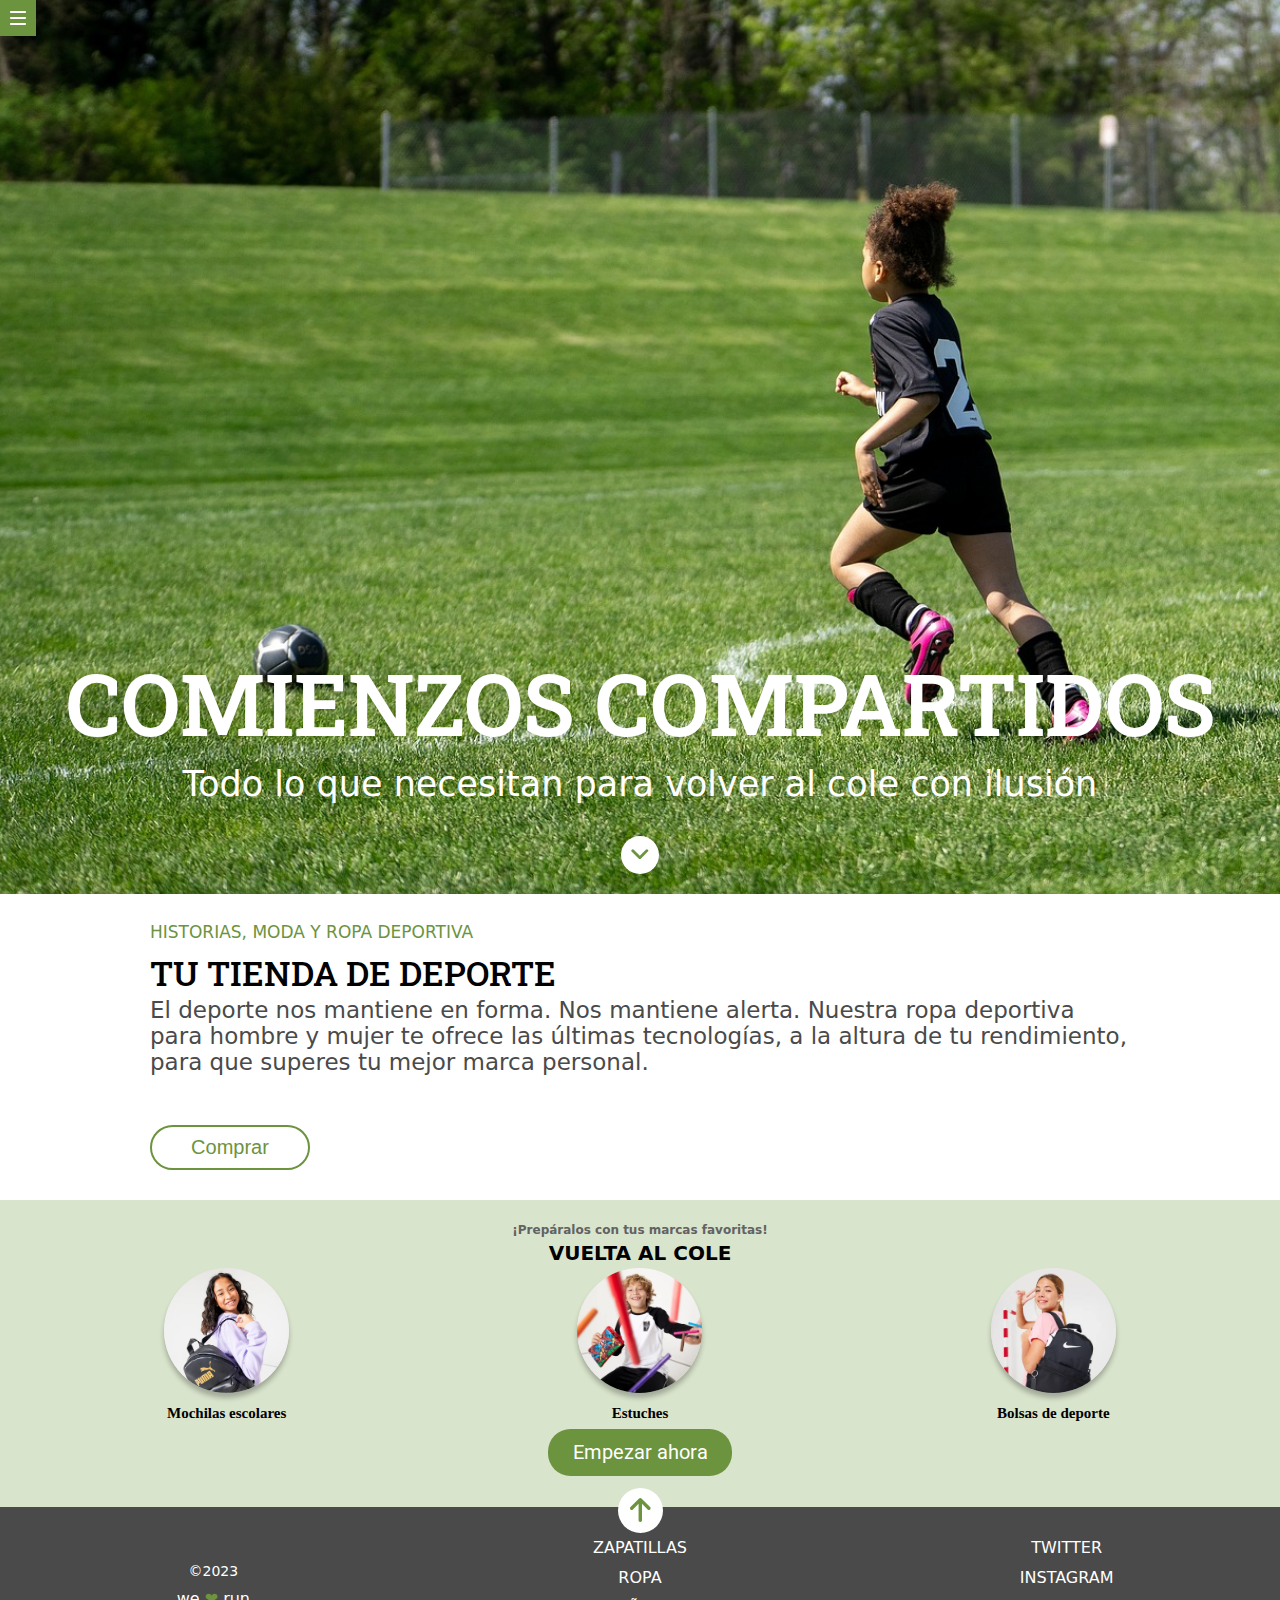
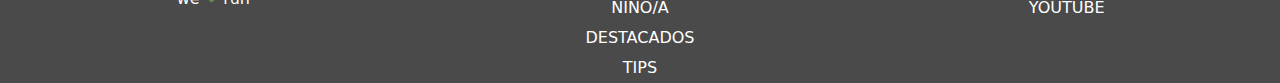
<file: docs/index.html>
<!DOCTYPE html>
<html lang="es">
  <head>
    <meta charset="UTF-8" />
    <meta name="viewport" content="width=device-width, initial-scale=1" />
    <title>Ejercicio evaluación 1</title>
    
    
    <link rel="preconnect" href="https://fonts.googleapis.com">
    <link rel="preconnect" href="https://fonts.gstatic.com" crossorigin>
    <link href="https://fonts.googleapis.com/css2?family=Roboto+Slab:wght@100..900&display=swap" rel="stylesheet">
    <link href="https://fonts.googleapis.com/css2?family=Roboto:ital,wght@0,100;0,300;0,400;0,500;0,700;0,900;1,100;1,300;1,400;1,500;1,700;1,900&display=swap" rel="stylesheet">

    <link rel="stylesheet" href="./assets/index-d2162ae7.css">
    <link rel="stylesheet" href="./assets/main-b0af2224.css">
  </head>
  <body>
      <header class="page__header">
  <div class="menu"><a href="https://adalab.es/"><img src="./images/ico-menu.svg"></a></div>
</header>
      <div id="hero" class="hero">
<div class="title" ><h1 class="title__first" >COMIENZOS COMPARTIDOS</h1></div>
  <div><span class="title__second">Todo lo que necesitan para volver al cole con ilusión</span></div>
  <div class="arrow" ><a href="#footer"><img src="./images/ico-scroll-down.svg"></a></div>
</div>

      <main class="page__main">
</main>

      <aside> 
    <div class="content"><span class="tips">
    HISTORIAS, MODA Y ROPA DEPORTIVA
  </span>
  <span class="sport-store">
    TU TIENDA DE DEPORTE
  </span>
  <span class="sport-doc">
    El deporte nos mantiene en forma. Nos mantiene alerta. Nuestra ropa deportiva para hombre y mujer te ofrece las últimas tecnologías, a la altura de tu rendimiento, para que superes tu mejor marca personal.
  </span>
  <button class="buy-now">Comprar</button>
</div>
<div class="element.style">
<div class="preparated">
    <div class="item0">
    <span class="favorites" >¡Prepáralos con tus marcas favoritas!</span>
    <h1 class="back-to-school">VUELTA AL COLE</h1>
</div>
    <div class="item1"><img class="children-photo" src="./images/lpbts-mod05-img01-desk.png" alt="niña con mochila">
        <span class="bags">Mochilas escolares</span></div>
    
    <div class="item2"><img class="children-photo" src="./images/lpbts-mod05-img04-mob.png" alt="niño con colores">
        <span class="case">Estuches</span>
    </div>
    
    <div class="item3"><img class="children-photo" src="./images/lpbts-mod05-img03-mob.png" alt="niña con mochila de deporte">
        <span class="sport-bag">Bolsas de deporte</span>
    </div>
    <div class="center"><button class="start-now">Empezar ahora</button></div>
</div>
</div>
</aside>

      <footer id="footer" class="page__footer">
  <div class="green-arrow">
  <a href="#hero"><img src="./images/ico-arrow.svg"></a>
  </div>
  <div class="three-sections">
  <div class="elements-1">
    <p><a class="option" href="https://adalab.es/">ZAPATILLAS</a></p>
    <p><a class="option" href="https://adalab.es/">ROPA</a></p>
    <p><a class="option" href="https://adalab.es/">NIÑO/A</a></p>
    <p><a class="option" href="https://adalab.es/">DESTACADOS</a></p>
    <p><a class="option" href="https://adalab.es/">TIPS</a></p>
  </div>
  <div class="elements-2">
    <p><a class="option" href="https://adalab.es/">TWITTER</a></p>
    <p><a class="option" href="https://adalab.es/">INSTAGRAM</a></p>
    <p><a class="option" href="https://adalab.es/">YOUTUBE</a></p>
  </div>
  <div class="elements-3">
  <p class="copyright">©2023</p>
  <p class="we-love-run">we <span class="heart"> ❤︎</span> run</p>
  </div>
</div>
</footer>

  </body>
</html>
</file>
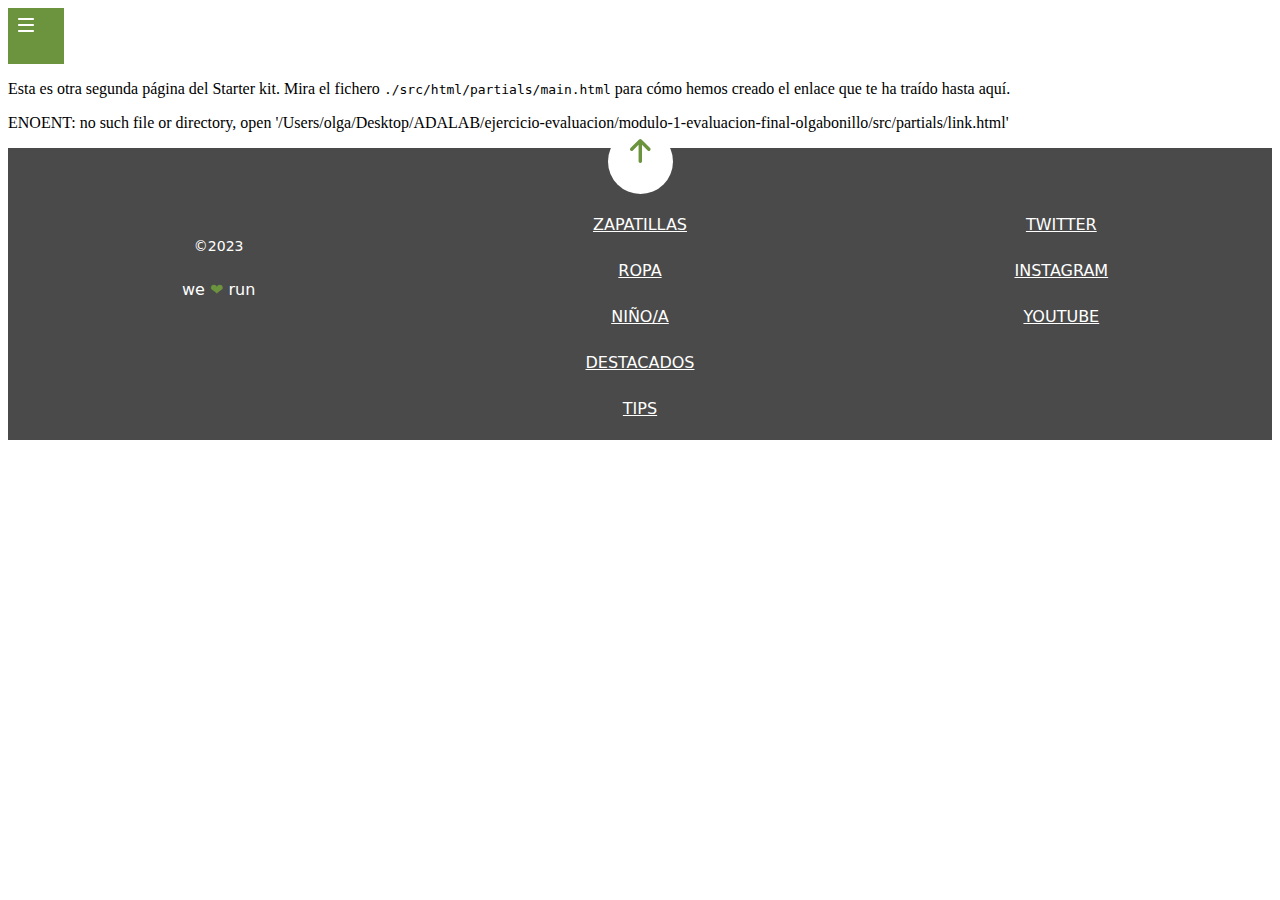
<file: docs/more-info.html>
<!DOCTYPE html>
<html lang="es">
  <head>
    <meta charset="UTF-8" />
    <meta name="viewport" content="width=device-width, initial-scale=1" />
    <title>Adalab Web Starter Kit</title>
    <link href="https://fonts.googleapis.com/css?family=Roboto&display=swap" rel="stylesheet" />
    
    <link rel="icon" href="./images/favicon.png" />
    <link rel="stylesheet" href="./assets/main-b0af2224.css">
  </head>

  <body>
    <div class="page">
      <header class="page__header">
  <div class="menu"><a href="https://adalab.es/"><img src="./images/ico-menu.svg"></a></div>
</header>
      <main>
        <p>
          Esta es otra segunda página del Starter kit. Mira el fichero
          <code class="code">./src/html/partials/main.html</code> para cómo hemos creado el enlace
          que te ha traído hasta aquí.
        </p>
        <p>
          ENOENT: no such file or directory, open '/Users/olga/Desktop/ADALAB/ejercicio-evaluacion/modulo-1-evaluacion-final-olgabonillo/src/partials/link.html'
        </p>
      </main>
      <footer id="footer" class="page__footer">
  <div class="green-arrow">
  <a href="#hero"><img src="./images/ico-arrow.svg"></a>
  </div>
  <div class="three-sections">
  <div class="elements-1">
    <p><a class="option" href="https://adalab.es/">ZAPATILLAS</a></p>
    <p><a class="option" href="https://adalab.es/">ROPA</a></p>
    <p><a class="option" href="https://adalab.es/">NIÑO/A</a></p>
    <p><a class="option" href="https://adalab.es/">DESTACADOS</a></p>
    <p><a class="option" href="https://adalab.es/">TIPS</a></p>
  </div>
  <div class="elements-2">
    <p><a class="option" href="https://adalab.es/">TWITTER</a></p>
    <p><a class="option" href="https://adalab.es/">INSTAGRAM</a></p>
    <p><a class="option" href="https://adalab.es/">YOUTUBE</a></p>
  </div>
  <div class="elements-3">
  <p class="copyright">©2023</p>
  <p class="we-love-run">we <span class="heart"> ❤︎</span> run</p>
  </div>
</div>
</footer>

    </div>
    <script src="./js/main.js"></script>
  </body>
</html>
</file>
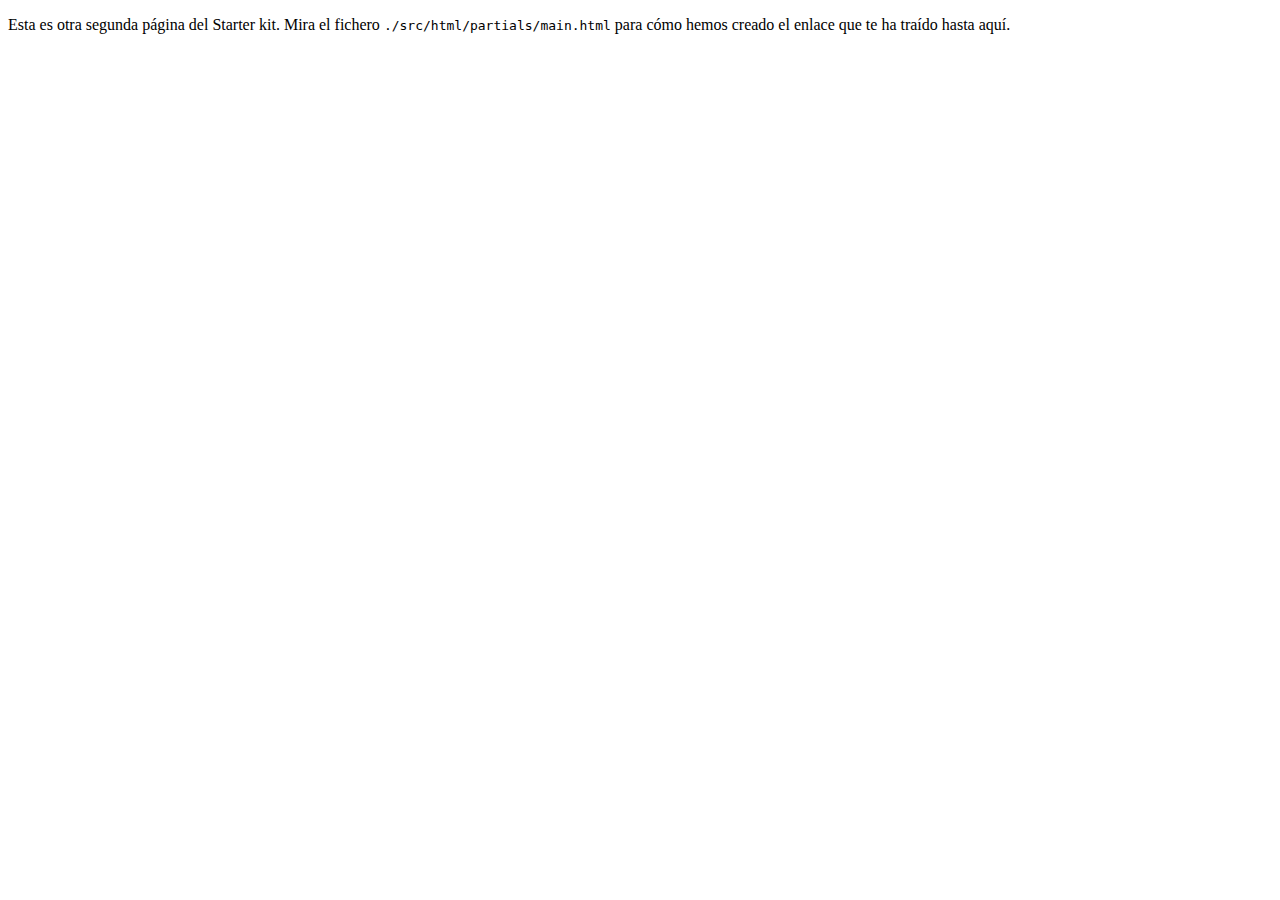
<file: src/more-info.html>
<!DOCTYPE html>
<html lang="es">
  <head>
    <meta charset="UTF-8" />
    <meta name="viewport" content="width=device-width, initial-scale=1" />
    <title>Adalab Web Starter Kit</title>
    <link href="https://fonts.googleapis.com/css?family=Roboto&display=swap" rel="stylesheet" />
    <link rel="stylesheet" href="./scss/main.scss" />
    <link rel="icon" href="./images/favicon.png" />
  </head>

  <body>
    <div class="page">
      <load src="./partials/header.html" title="Otra página del starter kit" />
      <main>
        <p>
          Esta es otra segunda página del Starter kit. Mira el fichero
          <code class="code">./src/html/partials/main.html</code> para cómo hemos creado el enlace
          que te ha traído hasta aquí.
        </p>
        <p>
          <load
          src="./partials/link.html"
          aClass="link__adalab"
          text="Volver a la página principal"
          url="./index.html"
        />
        </p>
      </main>
      <load src="./partials/footer.html" />
    </div>
    <script src="./js/main.js"></script>
  </body>
</html>
</file>
<file: docs/assets/index-d2162ae7.css>
*{box-sizing:border-box;margin:0;padding:0}html{font-family:var(--theme-font);font-size:16px;font-weight:500}a{text-decoration:none}ul{list-style-type:none}header,h1,h2,h3{font-family:Rubik,system-ui,sans-serif}
</file>
<file: docs/assets/main-b0af2224.css>
.menu{background-color:#6c933e;width:36px;height:36px;padding:10px;display:block}.page__header{position:sticky;z-index:99;display:inline-block;top:0;left:0}.hero{background-image:url(../images/cover.jpeg);background-repeat:no-repeat;background-position:right;background-size:cover;display:flex;z-index:1;margin-top:-42px;height:100vh;flex-direction:column;justify-content:center;align-items:center;box-sizing:border-box;text-align:center}.title__first{font-family:Roboto Slab;font-size:30px;line-height:1.67;letter-spacing:normal;text-align:center;color:#fff;font-weight:400}.title__second{display:inline-block;font-family:system-ui,-apple-system,BlinkMacSystemFont,Segoe UI,Roboto,Oxygen,Ubuntu,Cantarell,Open Sans,Helvetica Neue,sans-serif;font-size:17px;font-weight:400;font-stretch:normal;font-style:normal;line-height:1.19;letter-spacing:normal;text-align:center;color:#fff;font-weight:100;padding:10px 37px}.arrow{border-radius:22.5px;z-index:100;background-color:#fff;position:absolute;bottom:40px;margin:0 auto;padding:10px}@media all and (min-width: 768px){.hero{justify-content:flex-end}.arrow{position:inherit;margin:20px auto}.title__first{font-size:68px;line-height:1.2;font-weight:600;letter-spacing:normal}.title__second{padding:10px 235px;font-size:25px;font-weight:300}}@media all and (min-width: 1024px){.hero{justify-content:flex-end}.arrow{position:inherit;margin:20px auto}.title__first{font-size:85px}.title__second{font-size:35px;padding:10px 135px}}.tips{flex-grow:0;font-family:system-ui,-apple-system,BlinkMacSystemFont,Segoe UI,Roboto,Oxygen,Ubuntu,Cantarell,Open Sans,Helvetica Neue,sans-serif;font-size:14px;font-weight:400;font-stretch:normal;font-style:normal;line-height:2.14;letter-spacing:normal;text-align:left;color:#6c933e;display:block}.sport-store{display:inline-block;font-family:Roboto Slab;font-size:22px;font-weight:700;font-stretch:normal;font-style:normal;line-height:1.36;letter-spacing:normal;text-align:left;color:#000;display:block}.sport-doc{font-family:system-ui,-apple-system,BlinkMacSystemFont,Segoe UI,Roboto,Oxygen,Ubuntu,Cantarell,Open Sans,Helvetica Neue,sans-serif;font-size:17px;font-weight:400;font-stretch:normal;font-style:normal;line-height:-.33;letter-spacing:normal;text-align:left;color:#4a4a4a;display:block}.buy-now{width:160px;height:45px;flex-grow:0;margin:50px 0 10px;border-radius:22.5px;color:#6c933e;padding:9px;font-size:20px;border:solid 2px #6c933e;display:block;background-color:#fff}.preparated{text-align:center;flex-grow:0;padding:20px;background-color:#d9e4cc;display:grid;grid-template-columns:1fr}.favorites{font-family:system-ui,-apple-system,BlinkMacSystemFont,Segoe UI,Roboto,Oxygen,Ubuntu,Cantarell,Open Sans,Helvetica Neue,sans-serif;font-size:12px;font-weight:700;color:#626262}.back-to-school{font-family:system-ui,-apple-system,BlinkMacSystemFont,Segoe UI,Roboto,Oxygen,Ubuntu,Cantarell,Open Sans,Helvetica Neue,sans-serif;font-size:20px;font-weight:700;line-height:1.5;color:#000}.children-photo{width:125px;height:125px;flex-grow:0;object-fit:contain;box-shadow:0 5px 5px #00000040;border-radius:100px}.bags,.case,.sport-bag{font-family:RobotoSlab;font-size:15px;font-weight:700;line-height:2.14;color:#000;padding-top:0;display:block}.start-now{font-family:Roboto;font-size:20px;font-weight:400;font-stretch:normal;font-style:normal;line-height:2.25;letter-spacing:normal;text-align:center;color:#fff;width:184px;height:47.3px;margin:0 0 10.5px;border-radius:22.5px;background-color:#6c933e;border:none}.start-now:hover{transform:scale(.85)}.buy-now:hover{transform:scale(1.25)}.center{text-align:center}.content{padding:15px}.element.style{grid-column-start:1}@media all and (min-width: 768px){.sport-doc{font-size:23px;font-weight:200}.sport-store{font-size:34px;font-weight:500}.tips{font-size:17px}.preparated{grid-template-columns:1fr 1fr 1fr}.item0,.center{grid-column-start:1;grid-column-end:4}}@media all and (min-width: 1024px){.content{padding:20px 150px}.sport-doc{font-size:23px;font-weight:200}.sport-store{font-size:34px;font-weight:500}.tips{font-size:17px}.preparated{grid-template-columns:1fr 1fr 1fr}.item0,.center{grid-column-start:1;grid-column-end:4}}.page__footer{background-color:#4a4a4a;text-align:center}.green-arrow{background-color:#fff;border-radius:100%;width:45px;height:45px;text-align:center;padding:10px;margin:-19px auto 0;display:inline-block;animation-duration:2s;animation-iteration-count:infinite;transform-origin:bottom}.green-arrow:hover{animation-name:bounce;animation-timing-function:ease}@keyframes bounce{0%{transform:translateY(0)}50%{transform:translateY(-50px)}to{transform:translateY(0)}}.button-green-arrow{border:none;background:white}.elements-1{font-family:Roboto;font-size:16px;font-weight:400;font-stretch:normal;font-style:normal;line-height:1.88;letter-spacing:normal;text-align:center;color:#fff;text-decoration:none}.elements-2{font-family:Roboto;font-size:16px;font-weight:400;font-stretch:normal;font-style:normal;line-height:1.88;letter-spacing:normal;text-align:center;color:#fff;text-decoration:none;padding-top:40px}.option{font-family:system-ui,-apple-system,BlinkMacSystemFont,Segoe UI,Roboto,Oxygen,Ubuntu,Cantarell,Open Sans,Helvetica Neue,sans-serif;text-align:center;justify-content:center;color:#fff}.copyright{flex-grow:0;font-family:system-ui,-apple-system,BlinkMacSystemFont,Segoe UI,Roboto,Oxygen,Ubuntu,Cantarell,Open Sans,Helvetica Neue,sans-serif;font-size:14px;font-style:normal;font-weight:lighter;text-align:center;color:#fff;padding-top:30px;padding-bottom:10px}.finish-footer{font-family:system-ui,-apple-system,BlinkMacSystemFont,Segoe UI,Roboto,Oxygen,Ubuntu,Cantarell,Open Sans,Helvetica Neue,sans-serif;flex-grow:0;font-size:14px;font-weight:400;font-stretch:normal;font-style:normal;font-weight:lighter;text-align:center;color:#fff}.we-love-run{grid-column-start:1;font-family:system-ui,-apple-system,BlinkMacSystemFont,Segoe UI,Roboto,Oxygen,Ubuntu,Cantarell,Open Sans,Helvetica Neue,sans-serif;padding-bottom:60px;font-weight:lighter;color:#fff}.we-love-run .heart{color:#6c933e}@media all and (min-width: 768px){.three-sections{display:grid;grid-template-columns:1fr 1fr 1fr}.elements-1{order:2}.elements-2{order:3;padding-top:0}.elements-3{order:1}}@media all and (min-width: 1024px){.three-sections{display:grid;grid-template-columns:1fr 1fr 1fr}.elements-1{order:2}.elements-2{order:3;padding-top:0}.elements-3{order:1}}
</file>
